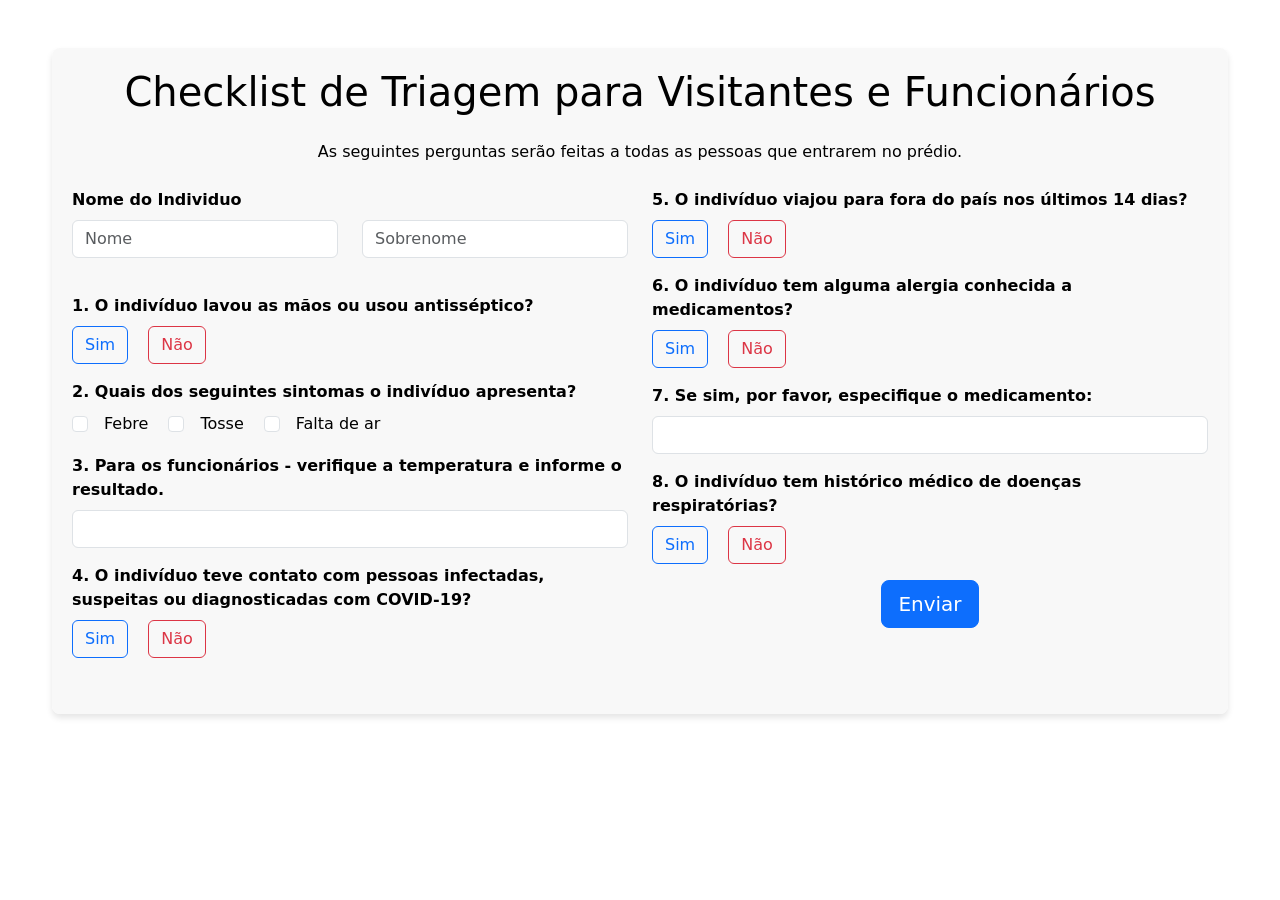
<file: me mata de um vez.html>
<!DOCTYPE html>
<html lang="pt-BR">
<head>
    <meta charset="UTF-8">
    <meta name="viewport" content="width=device-width, initial-scale=1.0">
    <title>Checklist de Triagem</title>
    <!-- Link do CSS do Bootstrap -->
    <link href="https://cdn.jsdelivr.net/npm/bootstrap@5.3.0-alpha1/dist/css/bootstrap.min.css" rel="stylesheet">
    <style>
        .form-geral {
            background-color: #f8f8f8e0;
            color: #000000;
            font-family: system-ui, -apple-system, BlinkMacSystemFont, 'Segoe UI', Roboto, Oxygen, Ubuntu, Cantarell, 'Open Sans', 'Helvetica Neue', sans-serif, sans-serif;
            padding: 20px;
            border-radius: 8px;
            box-shadow: 0px 4px 6px rgba(0, 0, 0, 0.1);
        }
        .checkbox-grupo, .radio-grupo {
            display: flex;
            justify-content: flex-start;
            gap: 20px;
            flex-wrap: wrap;
        }
        .form-check-label {
            margin-left: 8px;
        }
        .question-column {
            display: flex;
            flex-direction: column;
        }
        .btn-check:checked + .btn-outline-primary, .btn-check:checked + .btn-outline-danger {
            background-color: #005875;
            border-color: #005875;
            color: white;
        }
        .mb-3 {
            margin-bottom: 1.5rem;
        }
        .container {
            max-width: 1200px;
        }
        .form-label {
            font-weight: bold;
        }
        .row {
            margin-bottom: 20px;
        }
    </style>
</head>
<body>
    <div class="container">
        <form action="https://submit.jotform.com/submit/243346162433654" method="post">
            <div class="form-geral mt-5">
                <h1 class="text-center mb-4">Checklist de Triagem para Visitantes e Funcionários</h1>
                <div class="mb-4 text-center">
                    <p>As seguintes perguntas serão feitas a todas as pessoas que entrarem no prédio.</p>
                </div>

                <div class="row">
                    <!-- Primeira coluna para as perguntas -->
                    <div class="col-md-6 question-column">
                        <div class="mb-3">
                            <label for="first_8" class="form-label">Nome do Individuo</label>
                            <div class="row">
                                <div class="col-6">
                                    <input type="text" id="first_8" name="q8_nameOf[first]" class="form-control" placeholder="Nome" required>
                                </div>
                                <div class="col-6">
                                    <input type="text" id="last_8" name="q8_nameOf[last]" class="form-control" placeholder="Sobrenome" required>
                                </div>
                            </div>
                        </div>

                        <div class="mb-3">
                            <label class="form-label">1. O indivíduo lavou as mãos ou usou antisséptico?</label>
                            <div class="radio-grupo">
                                <div>
                                    <input type="radio" id="input_3_0" name="q3_1Has" value="Sim" class="btn-check" autocomplete="off" required>
                                    <label for="input_3_0" class="btn btn-outline-primary">Sim</label>
                                </div>
                                <div>
                                    <input type="radio" id="input_3_1" name="q3_1Has" value="Não" class="btn-check" autocomplete="off" required>
                                    <label for="input_3_1" class="btn btn-outline-danger">Não</label>
                                </div>
                            </div>
                        </div>

                        <div class="mb-3">
                            <label class="form-label">2. Quais dos seguintes sintomas o indivíduo apresenta?</label>
                            <div class="checkbox-grupo">
                                <div class="form-check">
                                    <input type="checkbox" id="input_4_0" name="q4_2Which[]" value="Febre" class="form-check-input">
                                    <label for="input_4_0" class="form-check-label">Febre</label>
                                </div>
                                <div class="form-check">
                                    <input type="checkbox" id="input_4_1" name="q4_2Which[]" value="Tosse" class="form-check-input">
                                    <label for="input_4_1" class="form-check-label">Tosse</label>
                                </div>
                                <div class="form-check">
                                    <input type="checkbox" id="input_4_2" name="q4_2Which[]" value="Falta de ar" class="form-check-input">
                                    <label for="input_4_2" class="form-check-label">Falta de ar</label>
                                </div>
                            </div>
                        </div>

                        <div class="mb-3">
                            <label for="input_7" class="form-label">3. Para os funcionários - verifique a temperatura e informe o resultado.</label>
                            <input type="text" id="input_7" name="q7_3For7" class="form-control" required>
                        </div>

                        <div class="mb-3">
                            <label class="form-label">4. O indivíduo teve contato com pessoas infectadas, suspeitas ou diagnosticadas com COVID-19?</label>
                            <div class="radio-grupo">
                                <div>
                                    <input type="radio" id="input_9_0" name="q9_4Has9" value="Sim" class="btn-check" autocomplete="off" required>
                                    <label for="input_9_0" class="btn btn-outline-primary">Sim</label>
                                </div>
                                <div>
                                    <input type="radio" id="input_9_1" name="q9_4Has9" value="Não" class="btn-check" autocomplete="off" required>
                                    <label for="input_9_1" class="btn btn-outline-danger">Não</label>
                                </div>
                            </div>
                        </div>
                    </div>

                    <!-- Segunda coluna para mais perguntas -->
                    <div class="col-md-6 question-column">
                        <div class="mb-3">
                            <label class="form-label">5. O indivíduo viajou para fora do país nos últimos 14 dias?</label>
                            <div class="radio-grupo">
                                <div>
                                    <input type="radio" id="input_10_0" name="q10_5Has10" value="Sim" class="btn-check" autocomplete="off" required>
                                    <label for="input_10_0" class="btn btn-outline-primary">Sim</label>
                                </div>
                                <div>
                                    <input type="radio" id="input_10_1" name="q10_5Has10" value="Não" class="btn-check" autocomplete="off" required>
                                    <label for="input_10_1" class="btn btn-outline-danger">Não</label>
                                </div>
                            </div>
                        </div>

                        <div class="mb-3">
                            <label class="form-label">6. O indivíduo tem alguma alergia conhecida a medicamentos?</label>
                            <div class="radio-grupo">
                                <div>
                                    <input type="radio" id="input_11_0" name="q11_6Allergies" value="Sim" class="btn-check" autocomplete="off" required>
                                    <label for="input_11_0" class="btn btn-outline-primary">Sim</label>
                                </div>
                                <div>
                                    <input type="radio" id="input_11_1" name="q11_6Allergies" value="Não" class="btn-check" autocomplete="off" required>
                                    <label for="input_11_1" class="btn btn-outline-danger">Não</label>
                                </div>
                            </div>
                        </div>

                        <div class="mb-3">
                            <label for="input_12" class="form-label">7. Se sim, por favor, especifique o medicamento:</label>
                            <input type="text" id="input_12" name="q12_7Medication" class="form-control">
                        </div>

                        <div class="mb-3">
                            <label class="form-label">8. O indivíduo tem histórico médico de doenças respiratórias?</label>
                            <div class="radio-grupo">
                                <div>
                                    <input type="radio" id="input_13_0" name="q13_8Respiratory" value="Sim" class="btn-check" autocomplete="off" required>
                                    <label for="input_13_0" class="btn btn-outline-primary">Sim</label>
                                </div>
                                <div>
                                    <input type="radio" id="input_13_1" name="q13_8Respiratory" value="Não" class="btn-check" autocomplete="off" required>
                                    <label for="input_13_1" class="btn btn-outline-danger">Não</label>
                                </div>
                            </div>
                        </div>

                        <div class="text-center">
                            <button type="submit" class="btn btn-primary btn-lg">Enviar</button>
                        </div>
                    </div>
                </div>
            </div>
        </form>
    </div>

    <!-- Link do JavaScript do Bootstrap -->
    <script src="https://cdn.jsdelivr.net/npm/bootstrap@5.3.0-alpha1/dist/js/bootstrap.bundle.min.js"></script>
</body>
</html>
</file>
